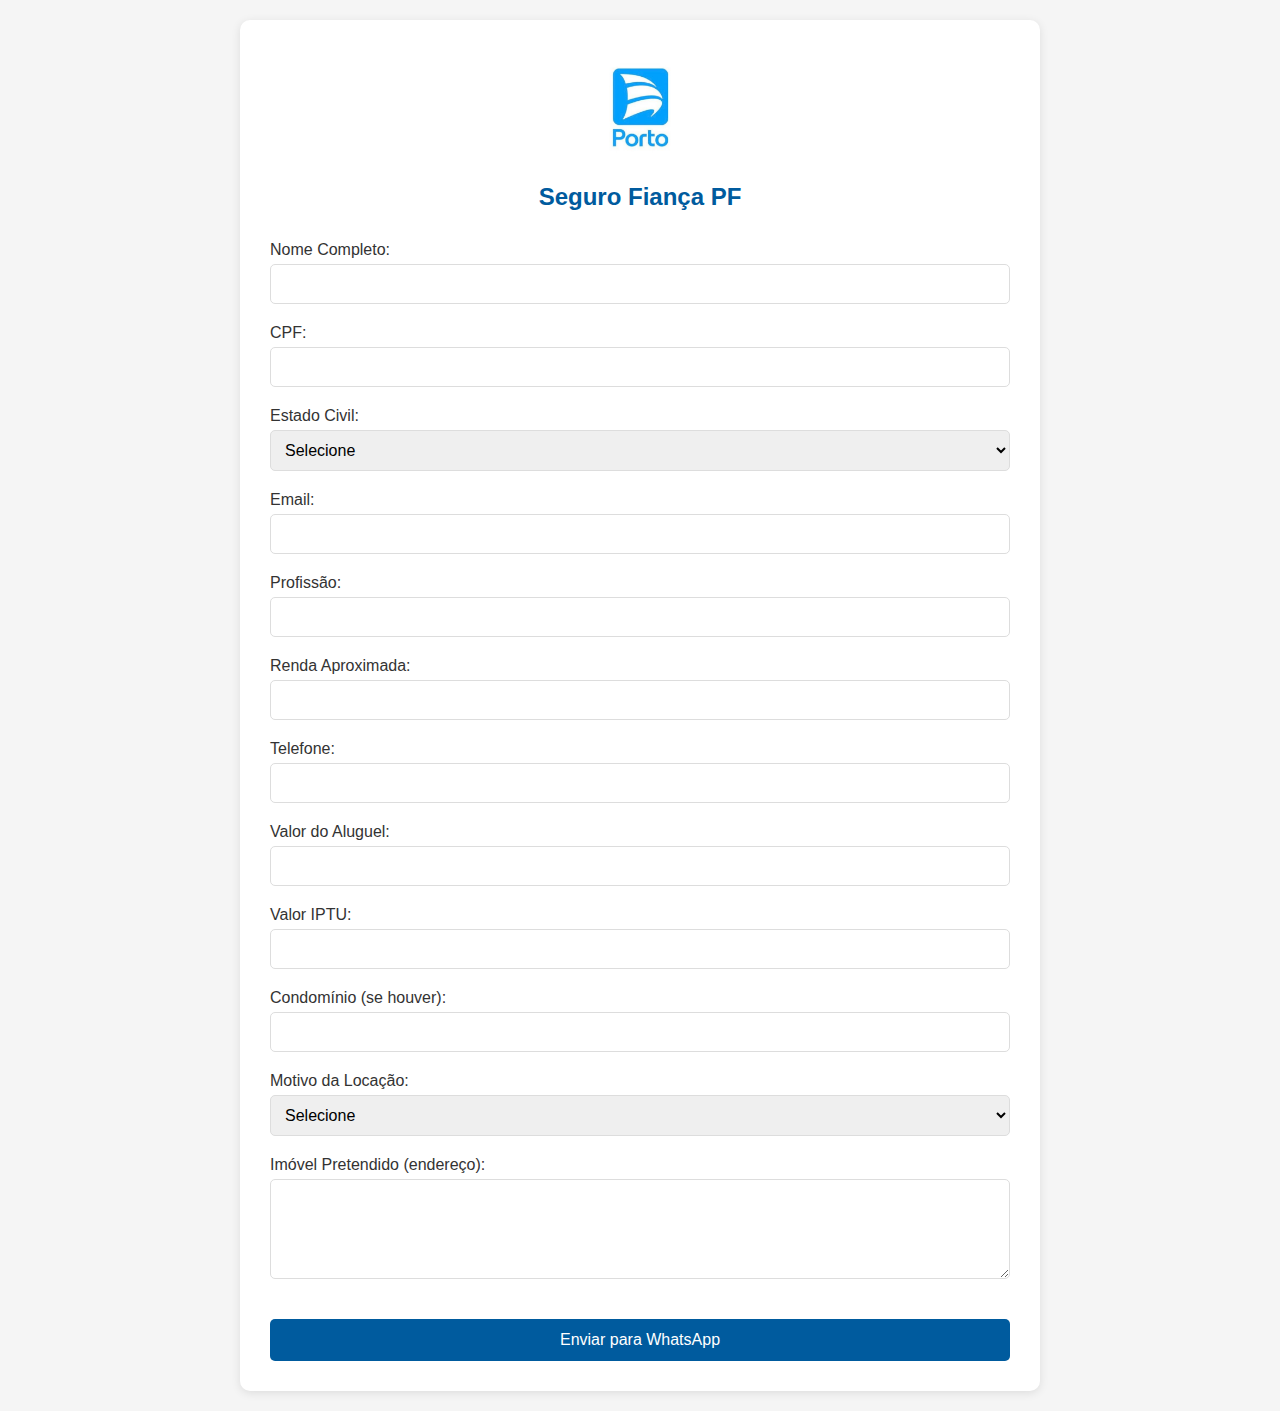
<file: index.html>
<html lang="pt-BR">
<head>
  <meta charset="UTF-8">
  <meta name="viewport" content="width=device-width, initial-scale=1.0">
  <title>Seguro Fiança Porto</title>
  <link rel="stylesheet" href="styles.css">
</head>
<body>
  <div class="container">
    <div class="header">
      <img src="logo.jpg" alt="Porto Logo" class="logo">
      <h1>Seguro Fiança PF</h1>
    </div>
    
    <form id="fiancaForm" onsubmit="return handleSubmit(event)">
      <div class="form-group">
        <label for="nome">Nome Completo:</label>
        <input type="text" id="nome" name="nome" required>
      </div>

      <div class="form-group">
        <label for="cpf">CPF:</label>
        <input type="text" id="cpf" name="cpf" required maxlength="14">
      </div>

      <div class="form-group">
        <label for="estadoCivil">Estado Civil:</label>
        <select id="estadoCivil" name="estadoCivil" required>
          <option value="">Selecione</option>
          <option value="Solteiro">Solteiro(a)</option>
          <option value="Casado">Casado(a)</option>
          <option value="Divorciado">Divorciado(a)</option>
          <option value="Viúvo">Viúvo(a)</option>
        </select>
      </div>

      <div class="form-group">
        <label for="email">Email:</label>
        <input type="email" id="email" name="email" required>
      </div>

      <div class="form-group">
        <label for="profissao">Profissão:</label>
        <input type="text" id="profissao" name="profissao" required>
      </div>

      <div class="form-group">
        <label for="renda">Renda Aproximada:</label>
        <input type="text" id="renda" name="renda" required>
      </div>

      <div class="form-group">
        <label for="telefone">Telefone:</label>
        <input type="text" id="telefone" name="telefone" required maxlength="15">
      </div>

      <div class="form-group">
        <label for="valorAluguel">Valor do Aluguel:</label>
        <input type="text" id="valorAluguel" name="valorAluguel" required>
      </div>

      <div class="form-group">
        <label for="valorIptu">Valor IPTU:</label>
        <input type="text" id="valorIptu" name="valorIptu" required>
      </div>

      <div class="form-group">
        <label for="condominio">Condomínio (se houver):</label>
        <input type="text" id="condominio" name="condominio">
      </div>

      <div class="form-group">
        <label for="motivoLocacao">Motivo da Locação:</label>
        <select id="motivoLocacao" name="motivoLocacao" required>
          <option value="">Selecione</option>
          <option value="Próximo a familiares">Próximo a familiares</option>
          <option value="Trabalho">Trabalho</option>
          <option value="Casamento">Casamento</option>
          <option value="Separação">Separação</option>
          <option value="Independência">Independência</option>
          <option value="Estudo">Estudo</option>
          <option value="Outros">Outros</option>
        </select>
      </div>

      <div class="form-group">
        <label for="imovelPretendido">Imóvel Pretendido (endereço):</label>
        <textarea id="imovelPretendido" name="imovelPretendido" required></textarea>
      </div>

      <button type="submit" class="submit-btn">Enviar para WhatsApp</button>
    </form>
  </div>
  <script src="main.js"></script>
</body>
</html>
</file>
<file: styles.css>
* {
  margin: 0;
  padding: 0;
  box-sizing: border-box;
}

body {
  font-family: -apple-system, BlinkMacSystemFont, "Segoe UI", Roboto, sans-serif;
  background-color: #f5f5f5;
  padding: 20px;
}

.container {
  max-width: 800px;
  margin: 0 auto;
  background-color: white;
  padding: 30px;
  border-radius: 10px;
  box-shadow: 0 2px 10px rgba(0, 0, 0, 0.1);
}

.header {
  text-align: center;
  margin-bottom: 30px;
}

.logo {
  max-width: 200px;
  margin-bottom: 20px;
}

h1 {
  color: #005B9E;
  font-size: 24px;
  margin-bottom: 30px;
}

.form-group {
  margin-bottom: 20px;
}

label {
  display: block;
  margin-bottom: 5px;
  color: #333;
  font-weight: 500;
}

input, select, textarea {
  width: 100%;
  padding: 10px;
  border: 1px solid #ddd;
  border-radius: 5px;
  font-size: 16px;
}

textarea {
  min-height: 100px;
  resize: vertical;
}

.submit-btn {
  background-color: #005B9E;
  color: white;
  padding: 12px 24px;
  border: none;
  border-radius: 5px;
  font-size: 16px;
  cursor: pointer;
  width: 100%;
  margin-top: 20px;
  transition: background-color 0.3s;
}

.submit-btn:hover {
  background-color: #004880;
}

@media (max-width: 600px) {
  .container {
    padding: 20px;
  }
  
  h1 {
    font-size: 20px;
  }
}
</file>
